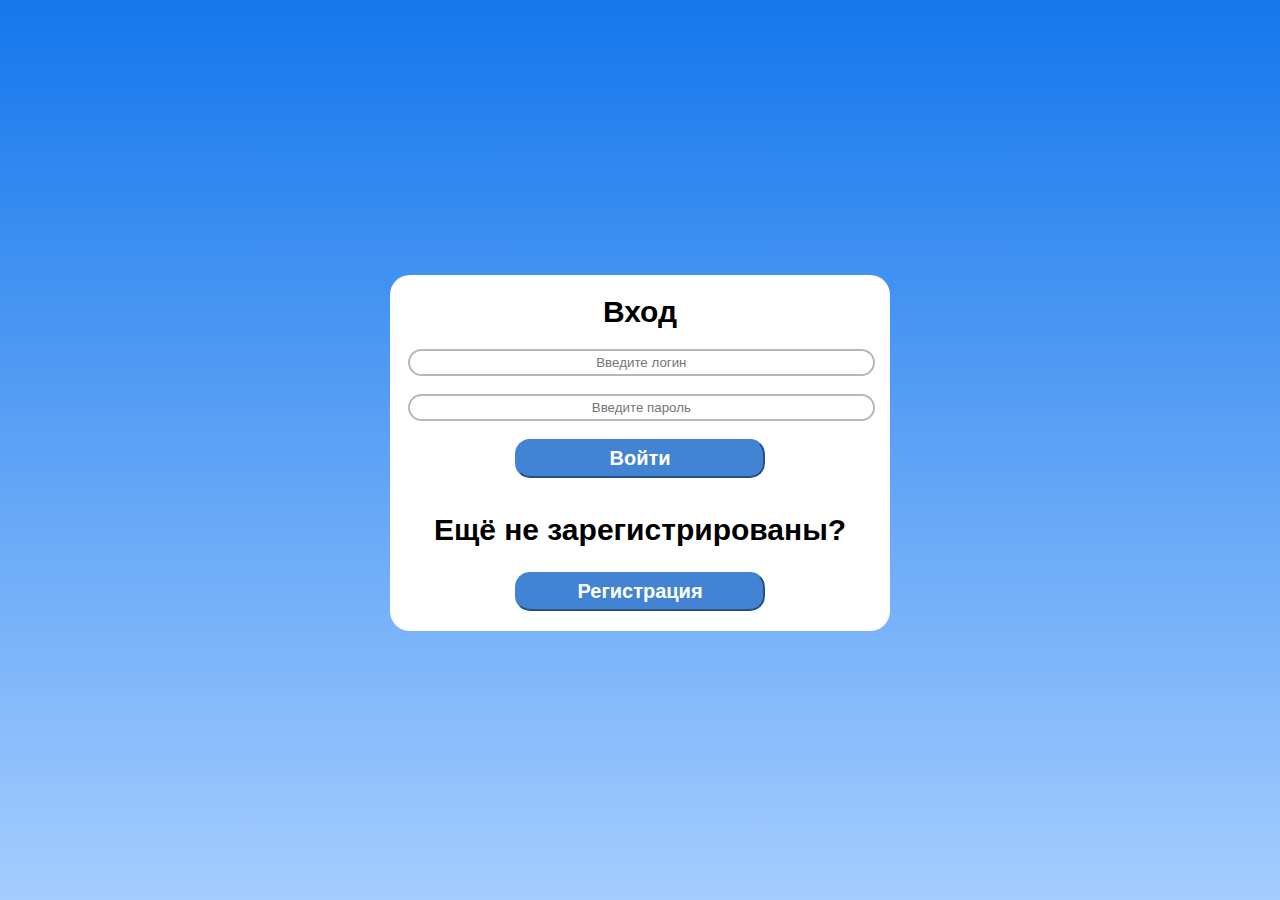
<file: index.html>
<!DOCTYPE html>

<html>
	<head>
		<meta charset="UTF-8">
		<title>Авторизация</title>
		<link type = 'text/css' href="css/login.css" rel = 'stylesheet'>
		<meta name="viewport" content="width=device-width, initial-scale=1">

		<!--ICON-->
		<link rel="apple-touch-icon" sizes="180x180" href="img/icon/apple-touch-icon.png">
		<link rel="icon" type="image/png" sizes="32x32" href="img/icon/favicon-32x32.png">
		<link rel="icon" type="image/png" sizes="16x16" href="img/icon/favicon-16x16.png">
		<link rel="manifest" href="img/icon/site.webmanifest">
		<link rel="mask-icon" href="img/icon/safari-pinned-tab.svg" color="#5bbad5">
		<meta name="msapplication-TileColor" content="#da532c">
		<meta name="theme-color" content="#ffffff">
	</head>

	<body>
		<!--АВТОРИЗАЦИЯ-->
		<div class = 'bg'></div>
		<div class = 'signblock'>
			<div class = 'sign_white'>
				<div class = 'sign'>
					<form method = 'post'>

						<h4 class = 'Enter'>Вход</h4>

						<div class = 'inputDATA'>
							<input type="text" placeholder="Введите логин" name="user">
						</div>
						

						<div class = 'inputDATA'>
							<input type="password" placeholder="Введите пароль" name='pass'>
						</div>

						<div class = 'input_btn'>
							<input type="submit" value = 'Войти' name='submit'>
						</div>

					

				<h5 class = 'nonREG'>Ещё не зарегистрированы?</h5>
				<div class = 'input_btn'>
					<input type="submit" value = 'Регистрация' name = 'reg'>
				</form>
				</div>
			</div>
		</div>

	</body>
</html>
</file>
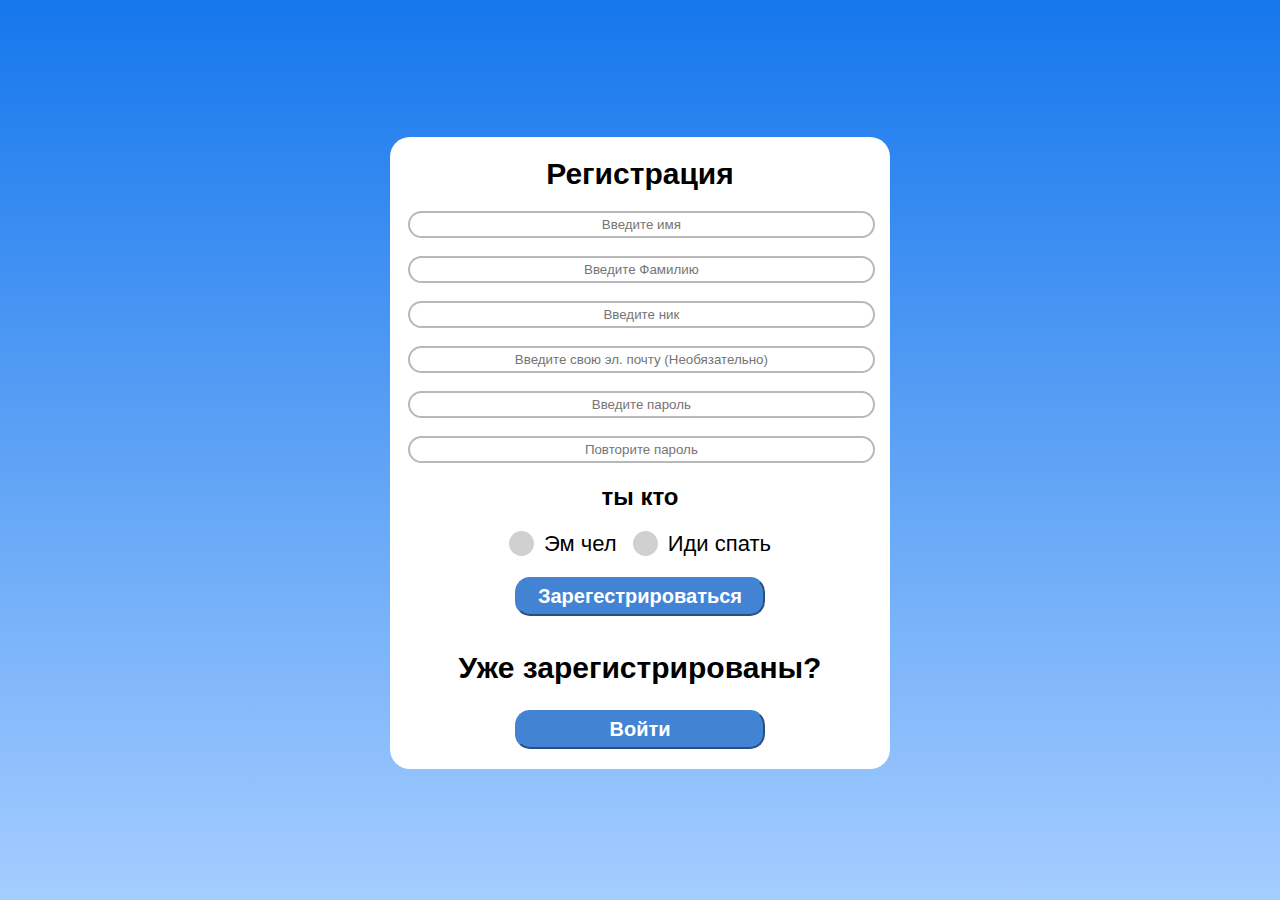
<file: registration.html>
<!DOCTYPE html>
<html>
	<head>
		<meta charset="UTF-8">
		<title>Регистрация</title>
		<link href="css\login.css" rel = 'stylesheet'>
		<meta name="viewport" content="width=device-width, initial-scale=1">

		<!--ICON-->
		<link rel="apple-touch-icon" sizes="180x180" href="img/icon/apple-touch-icon.png">
		<link rel="icon" type="image/png" sizes="32x32" href="img/icon/favicon-32x32.png">
		<link rel="icon" type="image/png" sizes="16x16" href="img/icon/favicon-16x16.png">
		<link rel="manifest" href="img/icon/site.webmanifest">
		<link rel="mask-icon" href="img/icon/safari-pinned-tab.svg" color="#5bbad5">
		<meta name="msapplication-TileColor" content="#da532c">
		<meta name="theme-color" content="#ffffff">
		
	</head>

	<body>
		<div class = 'bg'></div>
		<div class = 'reg'>
			<div class = 'reg_white'>
				<div class = 'rg'>
					<h4 class = 'Enter'>Регистрация</h4>

					<form method="post">

					<div class = 'inputDATA'>
						<input type="text" placeholder="Введите имя" name = 'name'>
					</div>

					<div class = 'inputDATA'>
						<input type="text" placeholder="Введите Фамилию" name = 'surname'>
					</div>

					<div class = 'inputDATA'>
						<input type="text" placeholder="Введите ник" name = 'nick'>
					</div>

					<div class = 'inputDATA'>
						<input type="text" placeholder="Введите свою эл. почту (Необязательно)" name = 'email'>
					</div>

					<div class = 'inputDATA'>
						<input type="password" placeholder="Введите пароль" name = 'pass1'>
					</div>

					<div class = 'inputDATA'>
						<input type="password" placeholder="Повторите пароль" name = 'pass2'>
					</div>





					<!--НАЧАЛО-->

					<h2 class = 'select_status_text'>ты кто</h2>
					<div class="rb_area">
						<label class="input_rb">Эм чел
							<input type="radio" name="rb" value = '1'>
							<span class="custom_rb"></span>
							<span class="inside"></span>
						</label>

						<label class="input_rb">Иди спать
							<input type="radio" name="rb" value = '2'>
							<span class="custom_rb"></span>
							<span class="inside"></span>
						</label>
					</div>

					<!--КОНЕЦ-->




					<div class = 'input_btn'>
						<input type="submit" value = 'Зарегестрироваться' name = 'done'>
					</div>

					<h5 class = 'nonREG'>Уже зарегистрированы?</h5>
					<div class = 'input_btn'>
						<input type="submit" value = 'Войти' name = 'enter'>
					</div>

				</form>

				</div>
			</div>
		</div>
	</body>
</html>
</file>
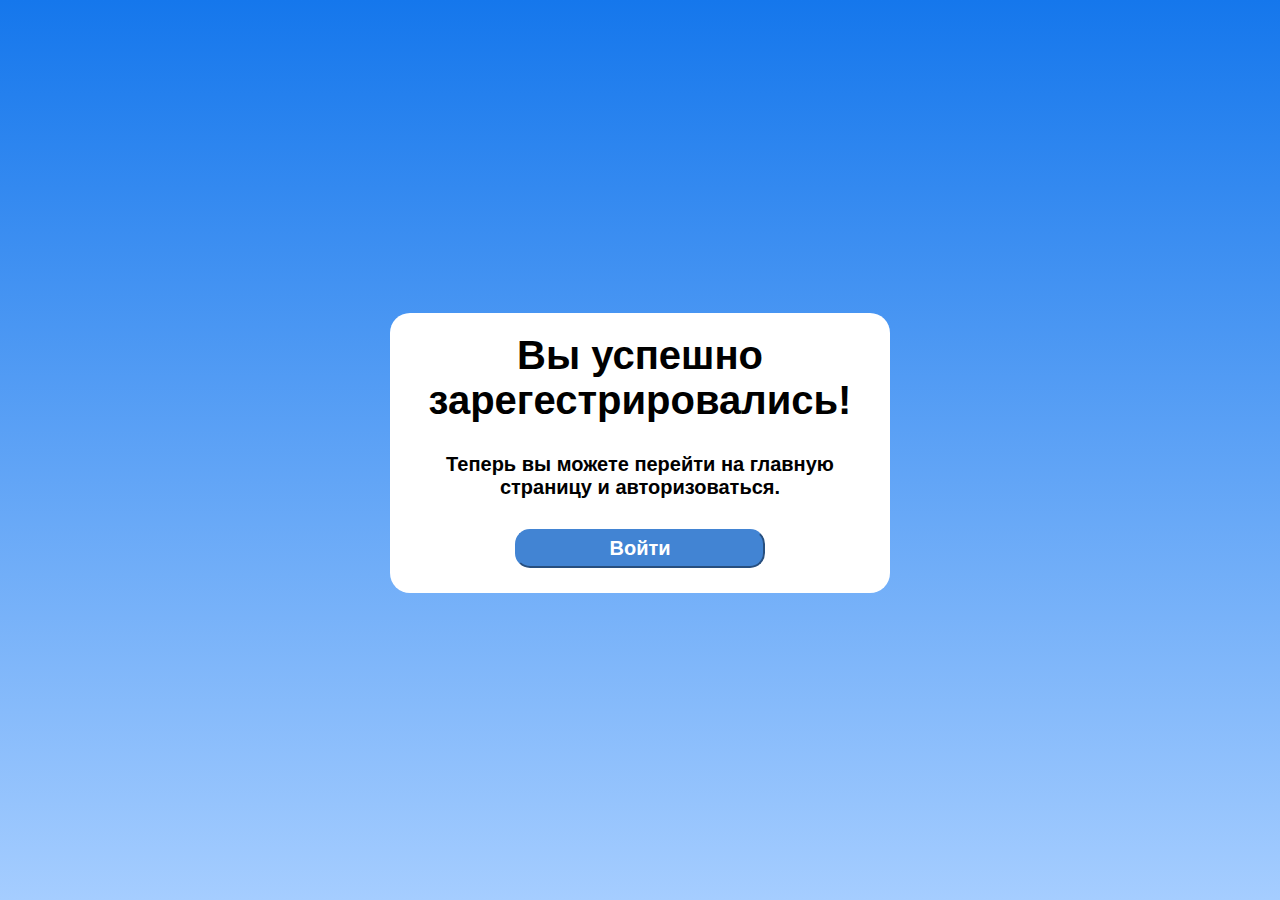
<file: regsuccess.html>
<!DOCTYPE html>
<html>
	<head>
		<meta charset="UTF-8">
		<title>Вы успешно зарегистрировались!</title>
		<link href="css\login.css" rel = 'stylesheet'>
		<meta name="viewport" content="width=device-width, initial-scale=1">

		<!--ICON-->
		<link rel="apple-touch-icon" sizes="180x180" href="img/icon/apple-touch-icon.png">
		<link rel="icon" type="image/png" sizes="32x32" href="img/icon/favicon-32x32.png">
		<link rel="icon" type="image/png" sizes="16x16" href="img/icon/favicon-16x16.png">
		<link rel="manifest" href="img/icon/site.webmanifest">
		<link rel="mask-icon" href="img/icon/safari-pinned-tab.svg" color="#5bbad5">
		<meta name="msapplication-TileColor" content="#da532c">
		<meta name="theme-color" content="#ffffff">
		
	</head>

	<body>
		<div class = 'bg'></div>
		<div class = 'signblock'>
			<div class = 'reg_success'>
				<div class = 'rg'>
					<h4 class = 'regsuccess'>Вы успешно зарегестрировались!</h4>
					<h4 class = 'regsuccess2'>Теперь вы можете перейти на главную страницу и авторизоваться.</h4>
					<form method="post">
						<div class = 'input_btn'>
							<input type="submit" value = 'Войти' name='submit'>
						</div>
					</form>

				</div>
			</div>
		</div>
	</body>
</html>
</file>
<file: css/login.css>
body { background-color:#4d9bf9 }
.bg {
	position:absolute;
	width:100%;
	height:100%;
	background: linear-gradient(#1577ec, #a5cdff) fixed no-repeat;
	top:0;
	left:0;
} 

.signblock {
	position: absolute;
	display: flex;
	justify-content: center;
	align-items: center;
	height: 100%;
	font-family: 'PT Sans', sans-serif;
	left:0;
}

.sign_white {
	width: 500px;
	background-color: white;
	border-radius: 20px;
	padding-bottom:20px;
}

.inputDATA {
	margin:18px;
}

.Enter {
	font-size: 30px;
	text-align: center;
	margin:20px;
}

.nonREG {
	font-size: 30px;
	text-align: center;
	margin:25px;
	margin-top: 35px;
}

.input_btn input {
	margin-left: 25%;
	width:50%;
	border-color: #4284D3;
	border-radius: 15px;
	background-color: #4284D3;
	font-size: 20px;
	color:white;
	padding: 6px;
	font-weight: bold;
	transition: .3s;
	outline: none;
}

.input_btn input:hover {
	background-color: white;
	color:#4284D3;
	transition: .3s;
}

.inputDATA input {
	border-radius: 20px;
	width:98%;
	text-align: center;
	padding: 4px;
	border:2px solid rgba(114, 114, 114, .5);
	transition: .3s;
	outline: none;
}

.inputDATA input:focus {
	border: 2px solid #4284D3;
	color: #4284D3;
	transition: .3s;
}

/**REGISTRATION**/
.reg {
	position: absolute;
	display: flex;
	justify-content: center;
	align-items: center;
	height: 100%;
	font-family: 'PT Sans', sans-serif;
	left:0;
}

.reg_white {
	width: 500px;
	background-color: white;
	border-radius: 20px;
	padding-bottom:20px;
}

/** REGISTRATION SUCCESS**/
.regsuccess {
	font-size: 40px;
	text-align: center;
	margin:20px;
	margin-bottom: 30px;
}

.regsuccess2 {
	font-size: 20px;
	text-align: center;
	margin:20px;
	margin-bottom: 30px;
}

.reg_success {
	width: 500px;
	background-color: white;
	border-radius: 20px;
	padding-bottom:25px;
}


.input_rb{
  position: relative;
  padding-left: 35px;
  cursor: pointer;
  font-size: 22px;
  user-select: none;
}

.input_rb:last-child {margin-left:10px;}

.input_rb input {
    position: absolute;
    opacity: 0;
    cursor: pointer;
    height: 0;
    width: 0;
}

.custom_rb {
    position: absolute;
    top: 0;
    left: 0;
    height: 25px;
    width: 25px;
    background-color: #d0d0d0;
    border-radius: 50%;
    transition: 0.3s;
}

.input_rb input:checked ~ .custom_rb {
	background-color: #4284D3;
	transition: 0.3s;
}

.input_rb input:checked ~ .inside{
    transform: scale(1);
    transition-duration: 0.3s;
    transition-timing-function:cubic-bezier(.74,0,.29,1.02); }

.select_status_text {text-align: -webkit-center;}

.input_rb .inside { 
	position: absolute;
    top: 5px;
    left: 5px;
    height: 15px;
    width: 15px;
    background-color: white;
    border-radius: 50%;
    transform: scale(0);
    transition-duration: 0.3s;
    transition-timing-function: cubic-bezier(.74,0,.29,1.02);  }

.rb_area { text-align: -webkit-center; padding-bottom: 20px; }


@media (min-width: 510px) {
	.signblock {
		width: 100%;
		height:98.8%;
	}

	.reg {
		width: 100%;
		height:98.8%;
	}
}

@media (max-width: 510px) { .bg { display:none; } .reg { margin-top:100px; } }
</file>
